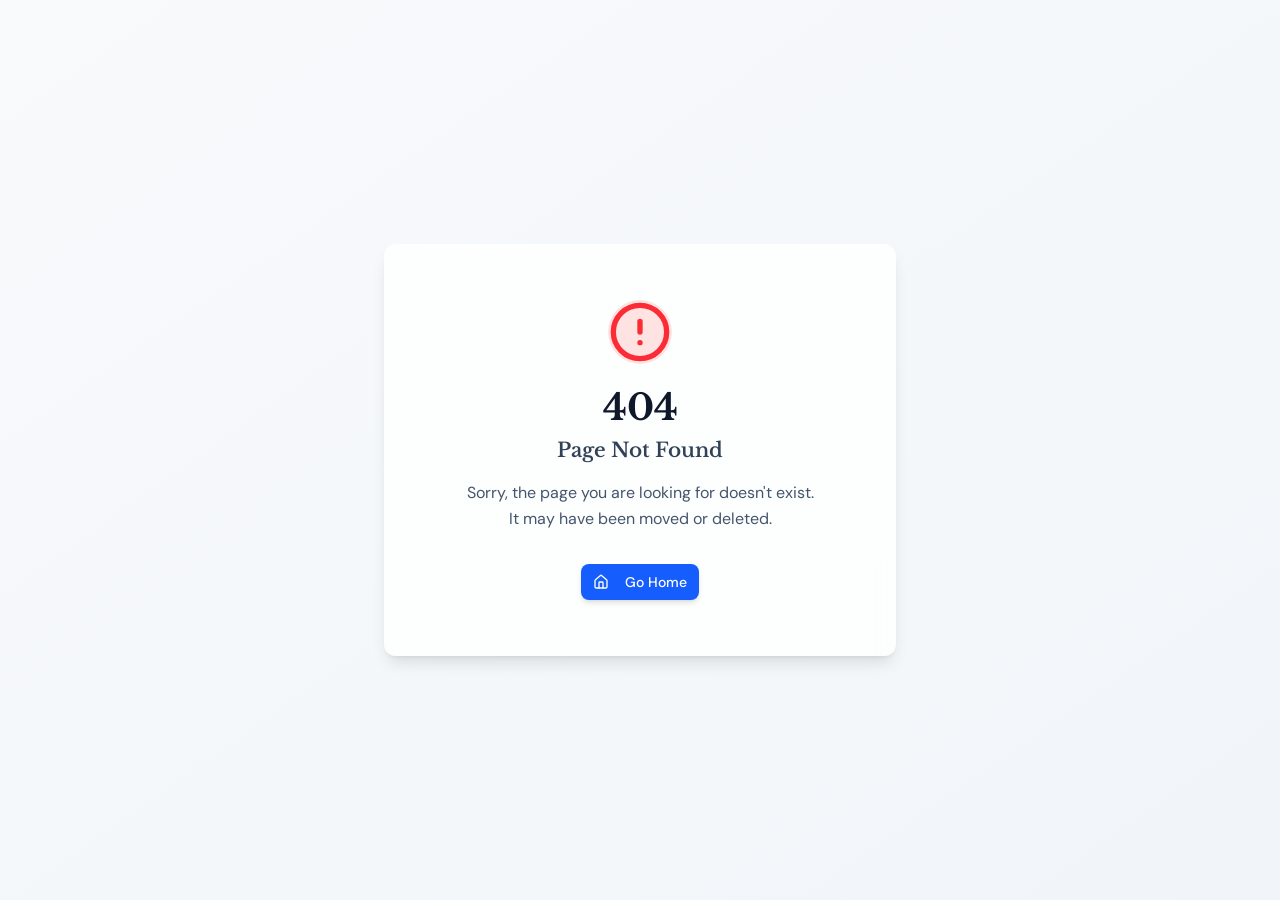
<file: index.html>
<!doctype html>
<html lang="en">

  <head>
    <meta charset="UTF-8" />
    <meta
      name="viewport"
      content="width=device-width, initial-scale=1.0, maximum-scale=5" />
    <meta name="description" content="Professional Computer Associates (PCA) provides managed IT services, cybersecurity solutions, cloud infrastructure, and virtual CIO/CTO/CISO leadership for businesses in the Hudson Valley and beyond." />
    <title>PCA - Professional Computer Associates | Managed IT Services &amp; Cybersecurity</title>

    <!-- Preconnect to font CDN for faster loading -->
    <link rel="preconnect" href="https://fonts.googleapis.com" />
    <link rel="preconnect" href="https://fonts.gstatic.com" crossorigin />

    <!-- Preconnect to image CDN -->
    <link rel="preconnect" href="https://d2xsxph8kpxj0f.cloudfront.net" />

    <!-- Critical fonts with display=swap for fast text rendering -->
    <link href="https://fonts.googleapis.com/css2?family=Libre+Baskerville:ital,wght@0,400;0,700;1,400&family=DM+Sans:ital,opsz,wght@0,9..40,400;0,9..40,500;0,9..40,600;0,9..40,700;1,9..40,400&display=swap" rel="stylesheet" />

    <!-- Preload LCP hero image -->
    <link rel="preload" as="image" href="https://d2xsxph8kpxj0f.cloudfront.net/310519663273828100/ZuwKp7yuzZtBmgDjH28NK2/hero-collage-byuBCwfBXeGcsBerHxbrH4.webp" type="image/webp" />
    <script type="module" crossorigin src="/assets/index-ESfn3tlH.js"></script>
    <link rel="modulepreload" crossorigin href="/assets/vendor-FoRSLQ8n.js">
    <link rel="modulepreload" crossorigin href="/assets/vendor-radix-DQKQ3UfV.js">
    <link rel="modulepreload" crossorigin href="/assets/vendor-icons-BvQ5F1_1.js">
    <link rel="stylesheet" crossorigin href="/assets/index-Yg12UnJc.css">
  </head>

  <body>
    <div id="root"></div>
  </body>

</html>
</file>
